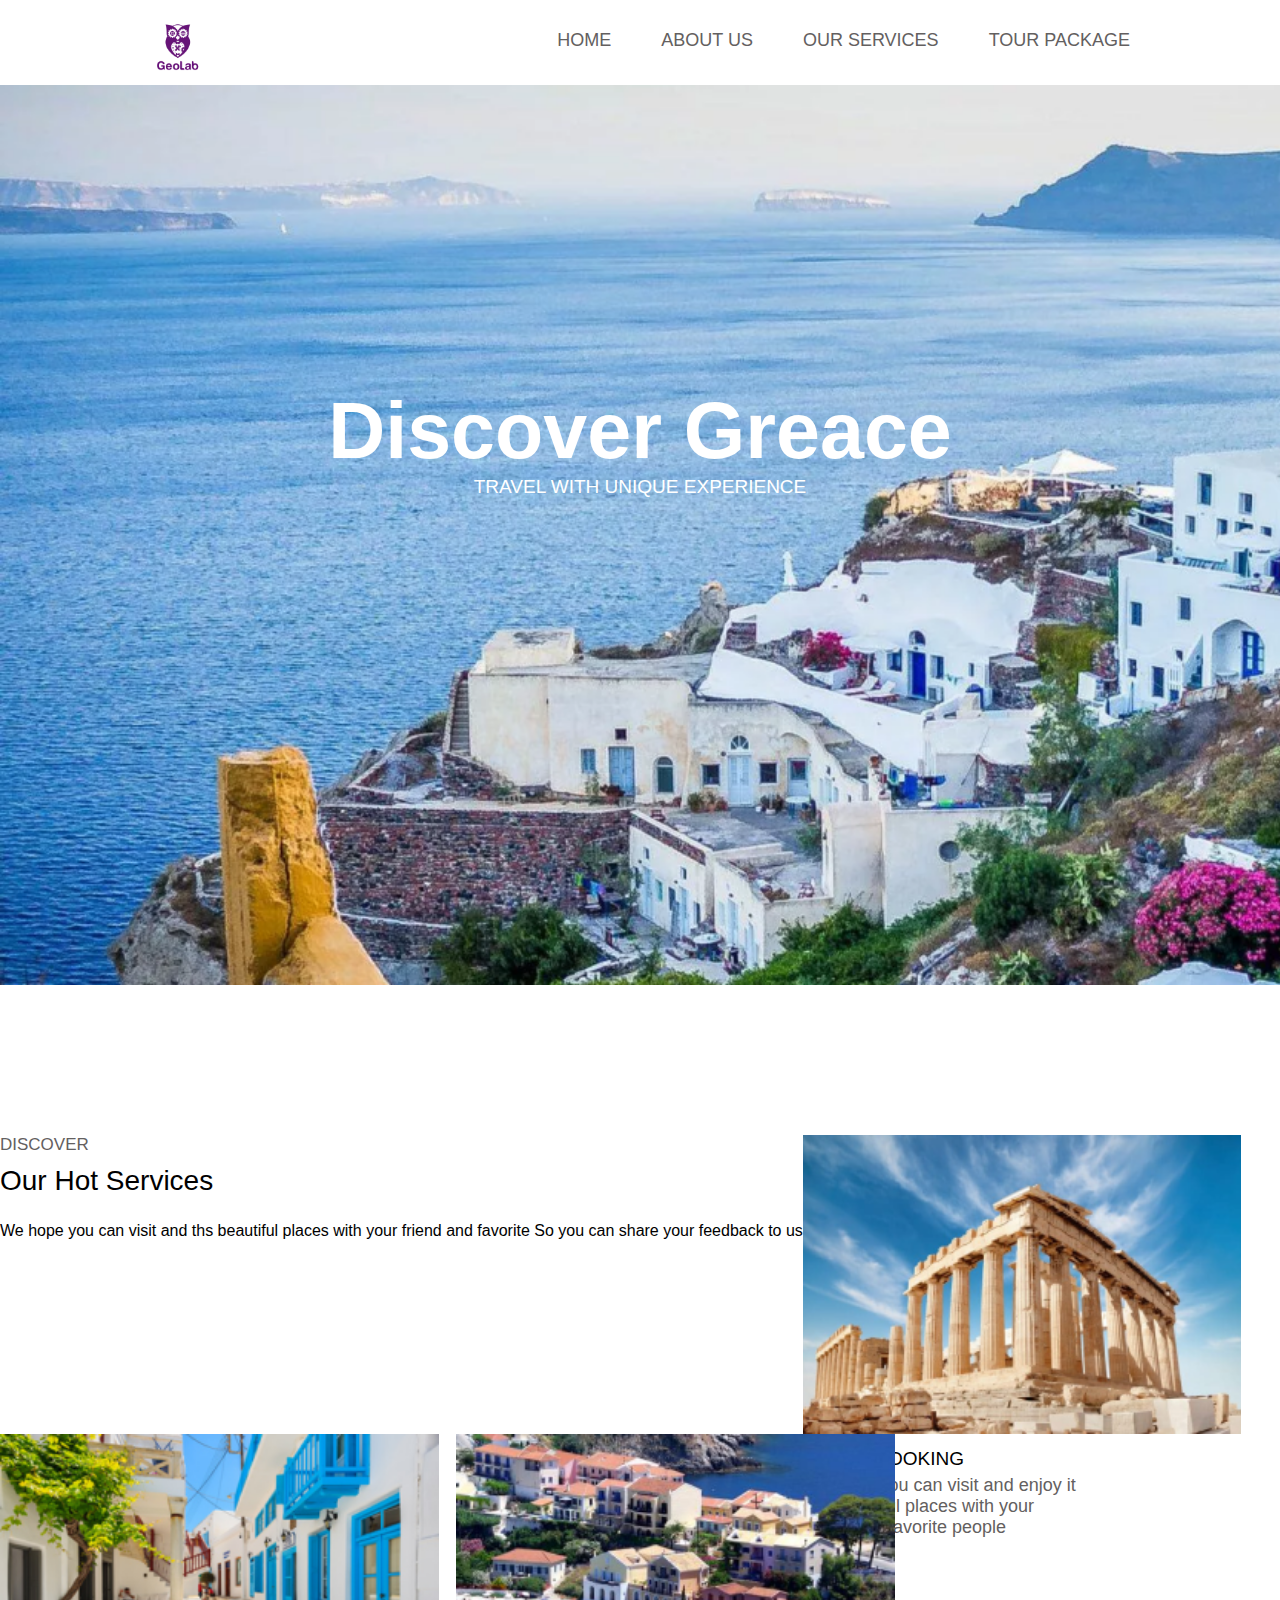
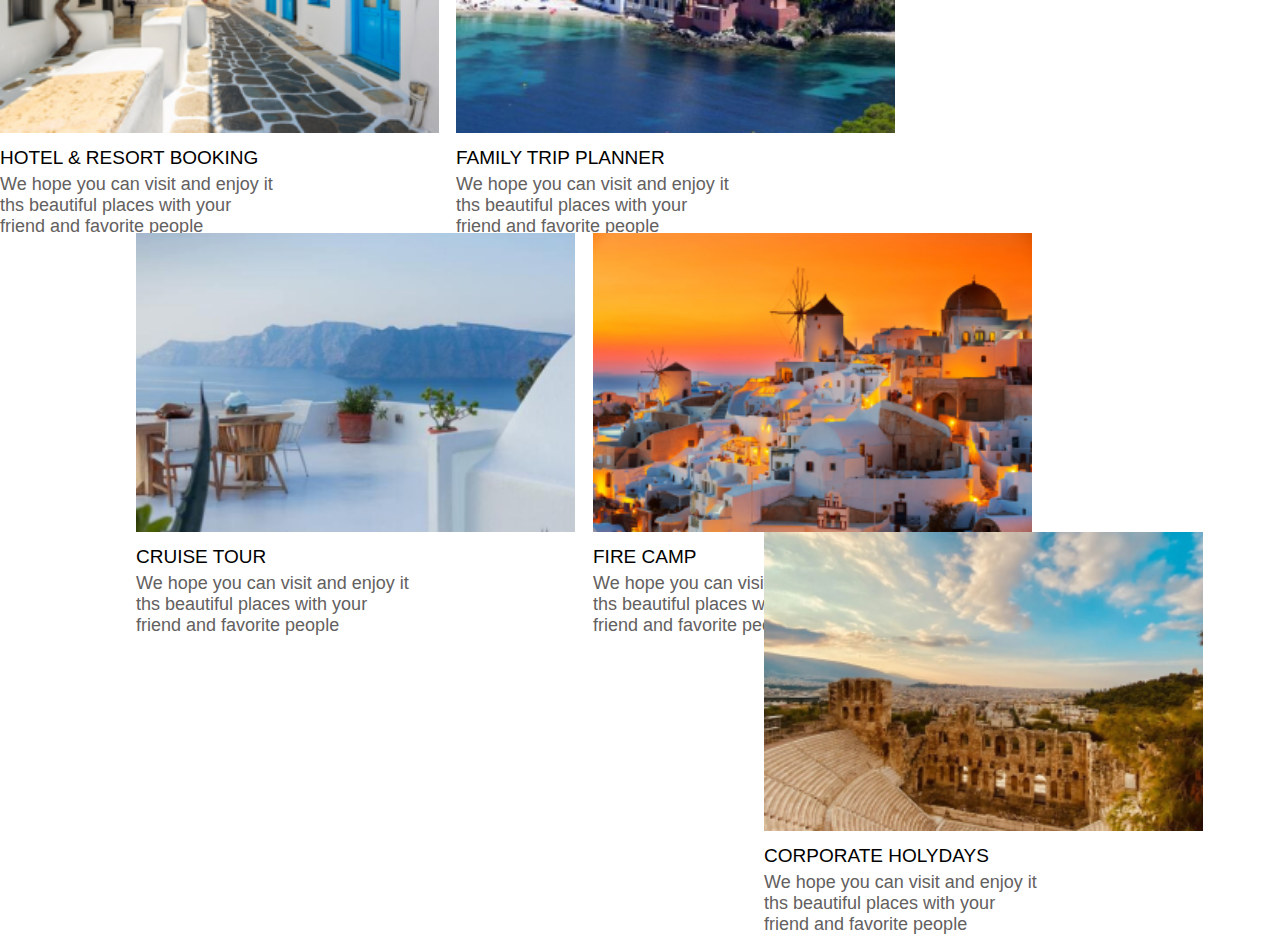
<file: index.html>
<!DOCTYPE html>
<html lang="en">
<head>
    <meta charset="UTF-8">
    <meta http-equiv="X-UA-Compatible" content="IE=edge">
    <meta name="viewport" content="width=device-width, initial-scale=1.0">
    <title>დავალება 9</title>
    <link rel="stylesheet" href="https://cdnjs.cloudflare.com/ajax/libs/font-awesome/6.4.0/css/all.min.css" integrity="sha512-iecdLmaskl7CVkqkXNQ/ZH/XLlvWZOJyj7Yy7tcenmpD1ypASozpmT/E0iPtmFIB46ZmdtAc9eNBvH0H/ZpiBw==" crossorigin="anonymous" referrerpolicy="no-referrer" />
    <link rel="stylesheet" href="global.css">
</head>
<body>

    <nav>
        <img src="img/geo.png" alt="">
        <ul>
            <li><a href=""> HOME</a></li>
            <li><a href=""> ABOUT US</a></li>
            <li><a href=""> OUR SERVICES</a></li>
            <li class="bolo"><a href=""> TOUR PACKAGE</a></li>
            <i class="fa-solid fa-bars burger"></i>
        </ul>
    </nav>
    <main>
        <div class="dg">
            <div class="dg-content">
                <h1>Discover Greace</h1>
                <p>TRAVEL WITH UNIQUE EXPERIENCE</p>
            </div>
        </div>

        <div class="services">
            <div class="seqcia-1">
                <div class="seqcia-content">
                    <h4>DISCOVER</h4>
                    <h3>Our Hot Services</h3>
                    <p>We hope you can visit and 
                        ths beautiful places with 
                        your friend and favorite 
                        So you can share your 
                        feedback to us</p>
                </div>
                <div class="card-1">
                    <img class="services-img" src="img/pirveli.png" alt="">
                    <h4 class="clard-h4">FLIGHT BOOKING</h4>
                    <p class="card-p">We hope you can visit and enjoy it <br>
                        ths beautiful places with your <br>
                        friend and favorite people</p>
                </div>
                <div class="card-2">
                    <img class="services-img" src="img/meore.png" alt="">
                    <h4 class="clard-h4">HOTEL & RESORT BOOKING</h4>
                    <p class="card-p">We hope you can visit and enjoy it <br>
                        ths beautiful places with your <br>
                        friend and favorite people</p>
                </div>
                <div class="card-3">
                    <img class="services-img" src="img/mesame.png" alt="">
                    <h4 class="clard-h4">FAMILY TRIP PLANNER</h4>
                    <p class="card-p">We hope you can visit and enjoy it <br>
                        ths beautiful places with your <br>
                        friend and favorite people</p>
                </div>
            </div>
            <div class="seqcia-2">
                <div class="card_1">
                    <img class="services-img" src="img/meotxe.png" alt="">
                    <h4 class="clard-h4">CRUISE TOUR</h4>
                    <p class="card-p">We hope you can visit and enjoy it <br>
                        ths beautiful places with your <br>
                        friend and favorite people</p>
                </div>
                <div class="card_2">
                    <img class="services-img" src="img/mexute.png" alt="">
                    <h4 class="clard-h4">FIRE CAMP</h4>
                    <p class="card-p">We hope you can visit and enjoy it <br>
                        ths beautiful places with your <br>
                        friend and favorite people</p>
                </div>
                <div class="card_3">
                    <img class="services-img" src="img/meeqvse.png" alt="">
                    <h4 class="clard-h4">CORPORATE HOLYDAYS</h4>
                    <p class="card-p">We hope you can visit and enjoy it <br>
                        ths beautiful places with your <br>
                        friend and favorite people</p>
                </div>
            </div>
        </div>
        
    </main>

</body>
</html>
</file>
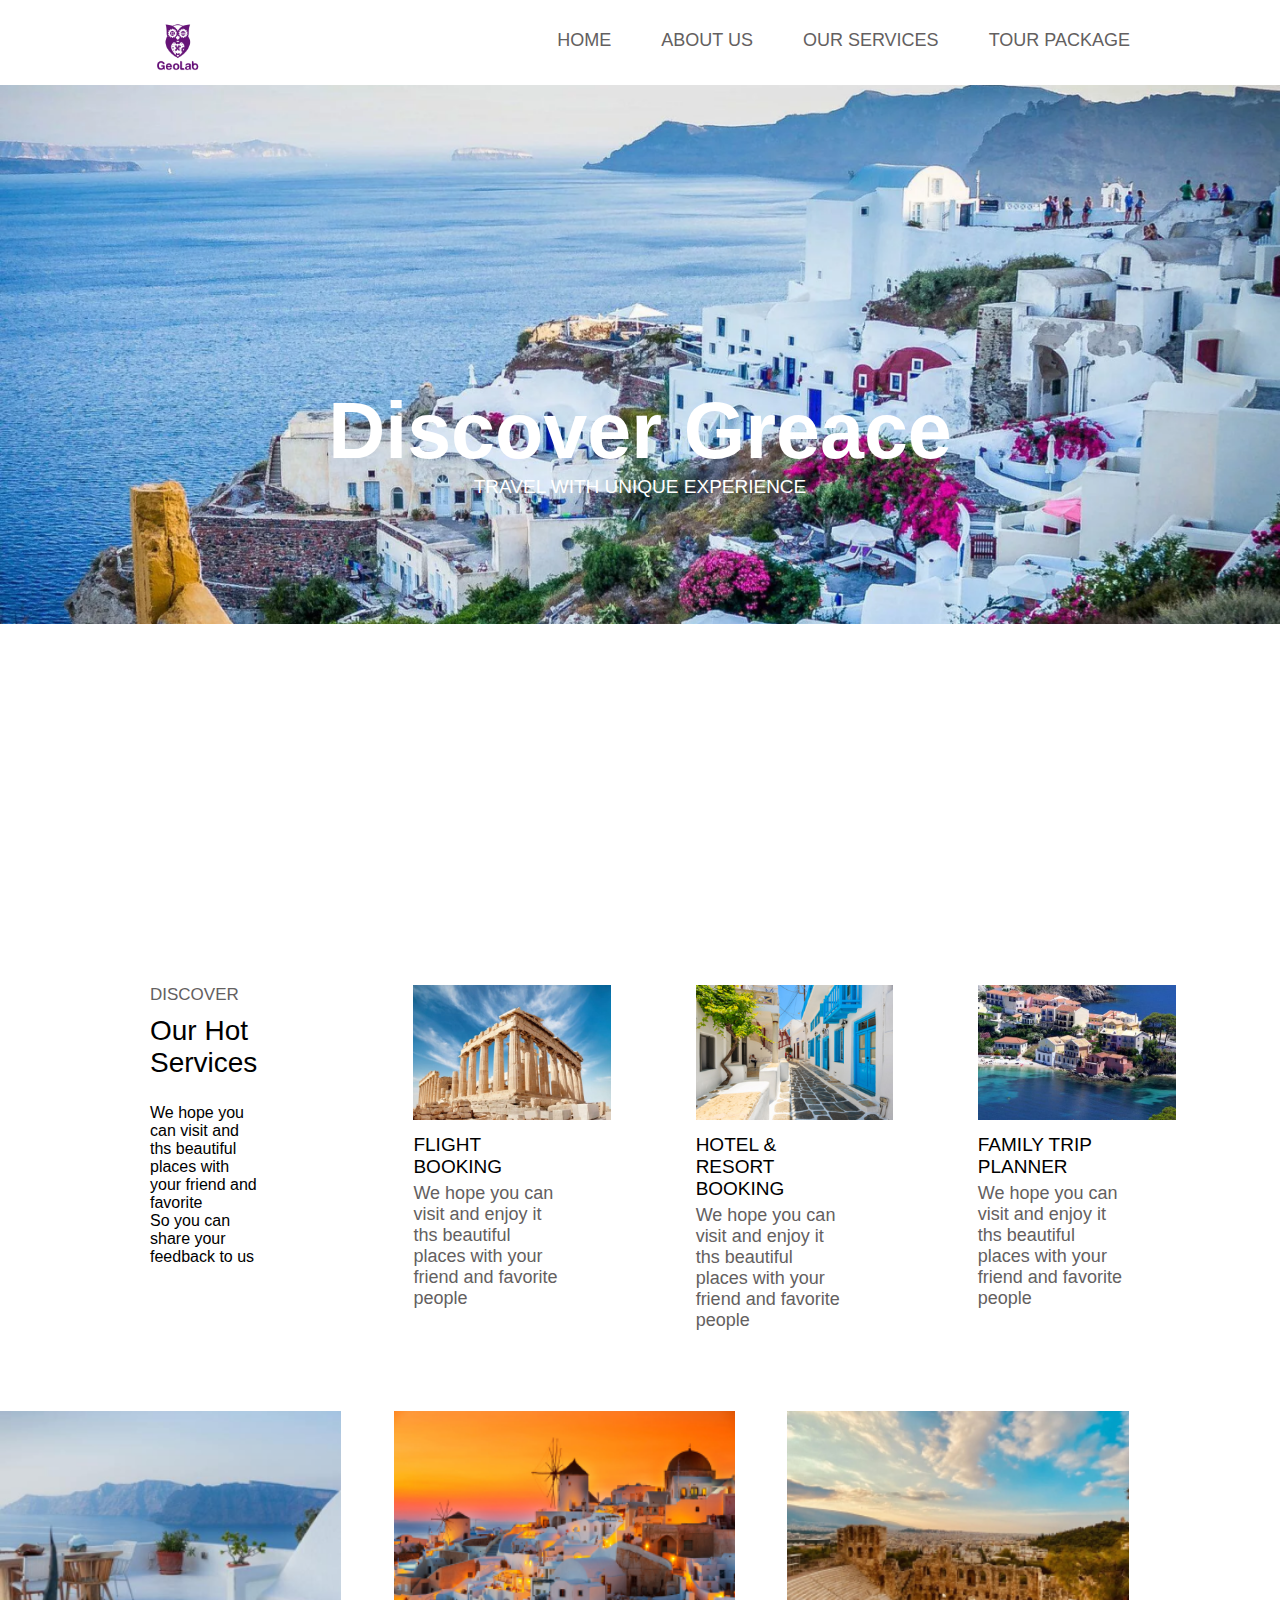
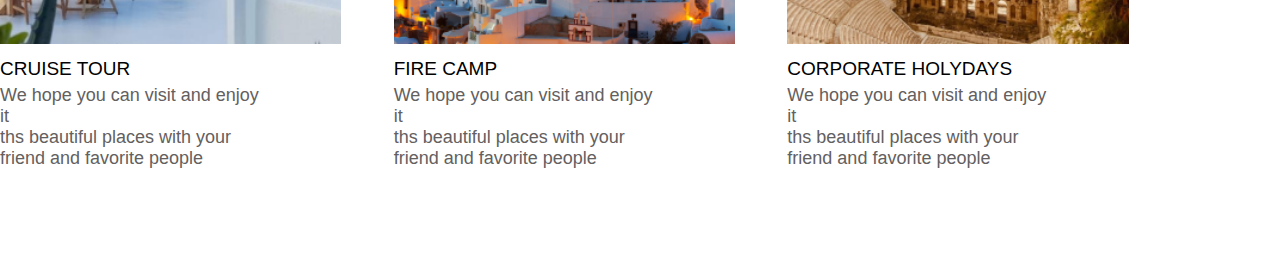
<file: DAVALEBA9/index.html>
<!DOCTYPE html>
<html lang="en">
<head>
    <meta charset="UTF-8">
    <meta http-equiv="X-UA-Compatible" content="IE=edge">
    <meta name="viewport" content="width=device-width, initial-scale=1.0">
    <title>დავალება 9</title>
    <link rel="stylesheet" href="style.css">
</head>
<body>

    <nav>
        <img src="/img/geo.png" alt="">
        <ul>
            <li><a href=""> HOME</a></li>
            <li><a href=""> ABOUT US</a></li>
            <li><a href=""> OUR SERVICES</a></li>
            <li class="bolo"><a href=""> TOUR PACKAGE</a></li>
        </ul>
    </nav>
    <main>
        <div class="dg">
            <div class="dg-content">
                <h1>Discover Greace</h1>
                <p>TRAVEL WITH UNIQUE EXPERIENCE</p>
            </div>
        </div>

        <div class="services">
            <div class="seqcia-1">
                <div class="seqcia-content">
                    <h4>DISCOVER</h4>
                    <h3>Our Hot Services</h3>
                    <p>We hope you can visit and <br>
                        ths beautiful places with <br> 
                        your friend and favorite <br>
                        So you can share your <br>
                        feedback to us</p>
                </div>
                <div class="card-1">
                    <img class="services-img" src="/img/pirveli.png" alt="">
                    <h4 class="clard-h4">FLIGHT BOOKING</h4>
                    <p class="card-p">We hope you can visit and enjoy it <br>
                        ths beautiful places with your <br>
                        friend and favorite people</p>
                </div>
                <div class="card-2">
                    <img class="services-img" src="/img/meore.png" alt="">
                    <h4 class="clard-h4">HOTEL & RESORT BOOKING</h4>
                    <p class="card-p">We hope you can visit and enjoy it <br>
                        ths beautiful places with your <br>
                        friend and favorite people</p>
                </div>
                <div class="card-3">
                    <img class="services-img" src="/img/mesame.png" alt="">
                    <h4 class="clard-h4">FAMILY TRIP PLANNER</h4>
                    <p class="card-p">We hope you can visit and enjoy it <br>
                        ths beautiful places with your <br>
                        friend and favorite people</p>
                </div>
            </div>
            <div class="seqcia-2">
                <div class="card_1">
                    <img class="services-img" src="/img/meotxe.png" alt="">
                    <h4 class="clard-h4">CRUISE TOUR</h4>
                    <p class="card-p">We hope you can visit and enjoy it <br>
                        ths beautiful places with your <br>
                        friend and favorite people</p>
                </div>
                <div class="card_2">
                    <img class="services-img" src="/img/mexute.png" alt="">
                    <h4 class="clard-h4">FIRE CAMP</h4>
                    <p class="card-p">We hope you can visit and enjoy it <br>
                        ths beautiful places with your <br>
                        friend and favorite people</p>
                </div>
                <div class="card_3">
                    <img class="services-img" src="/img/meeqvse.png" alt="">
                    <h4 class="clard-h4">CORPORATE HOLYDAYS</h4>
                    <p class="card-p">We hope you can visit and enjoy it <br>
                        ths beautiful places with your <br>
                        friend and favorite people</p>
                </div>
            </div>
        </div>
        
    </main>

</body>
</html>
</file>
<file: global.css>
* {
  box-sizing: border-box;
  margin: 0px;
  padding: 0px;
  font-family: Arial, Helvetica, sans-serif;
}

nav {
  display: flex;
  justify-content: space-between;
}
nav img {
  width: auto;
  height: 55px;
  margin-top: 20px;
  margin-bottom: 10px;
  margin-left: 150px;
}
nav ul {
  display: flex;
  list-style: none;
  margin-top: 30px;
}
nav ul li {
  margin-left: 50px;
  font-size: 18px;
}
nav ul li a {
  text-decoration: none;
  color: rgb(99, 96, 96);
}

.bolo {
  margin-right: 150px;
}

.burger {
  font-size: 25px;
  display: none;
}

.dg {
  background: url(img/dg.png);
  background-repeat: no-repeat;
  background-size: cover;
  height: 100vh;
}

.dg-content {
  display: flex;
  flex-direction: column;
  justify-content: center;
  align-items: center;
}
.dg-content h1 {
  color: white;
  text-align: center;
  font-family: Helvetica;
  font-size: 79px;
  font-weight: 700;
  line-height: 91px;
  margin-top: 300px;
}
.dg-content P {
  color: white;
  text-align: center;
  font-family: Helvetica;
  font-size: 19px;
  font-weight: 400;
  line-height: 22px;
}

.seqcia-1 {
  margin-right: 230px;
  margin-left: 150px;
  display: flex;
  margin-top: 150px;
  margin-bottom: 120px;
}

.seqcia-content {
  margin-right: 150px;
}
.seqcia-content h4 {
  color: rgb(99, 96, 96);
  font-family: Helvetica;
  font-size: 17px;
  font-weight: 400;
  line-height: 20px;
  margin-bottom: 10px;
}
.seqcia-content h3 {
  font-family: Helvetica;
  font-size: 28px;
  font-weight: 400;
  line-height: 32px;
  margin-bottom: 25px;
}

.card-1, .card-2 {
  margin-right: 170px;
}

.card_1, .card_2 {
  margin-right: 171px;
}

.services-img {
  min-width: 100%;
  min-height: 100%;
}

.seqcia-2 {
  display: flex;
  justify-content: flex-end;
  margin-right: 230px;
  margin-top: 80px;
  margin-bottom: 100px;
}

.clard-h4 {
  margin-top: 10px;
  margin-bottom: 5px;
  font-family: Helvetica;
  font-size: 19px;
  font-weight: 400;
  line-height: 22px;
}

.card-p {
  color: rgb(99, 96, 96);
  font-family: Helvetica;
  font-size: 18px;
  font-weight: 400;
  line-height: 21px;
}

@media (max-width: 1680px) {
  .seqcia-1 {
    margin-left: 0px;
    margin-right: 0px;
  }
  .seqcia-content {
    margin-right: 0px;
  }
}
@media (max-width: 1490px) {
  .seqcia-1 {
    flex-wrap: wrap;
    margin-bottom: 100px;
  }
  .seqcia-2 {
    flex-wrap: wrap;
    margin-bottom: 100px;
  }
}
@media (max-width: 1024px) {
  .seqcia-1 {
    margin-left: 0px;
    margin-right: 0px;
    margin-bottom: 0px;
    flex-direction: column;
    flex-wrap: nowrap;
  }
  .seqcia-2 {
    flex-direction: column;
    justify-content: center;
    margin-right: 0px;
    margin-left: 0px;
    flex-wrap: nowrap;
    margin-bottom: 0px;
  }
  .services-img {
    width: 70%;
  }
  .card-1, .card-2 {
    margin-right: 0px;
  }
  .card_1, .card_2, .card_3 {
    margin-right: 0px;
  }
  .seqcia-content {
    margin-right: 0px;
    text-align: center;
  }
  .clard-h4 {
    text-align: center;
  }
  .card-p {
    text-align: center;
    margin-bottom: 20px;
  }
}
@media (max-width: 860px) {
  nav ul li {
    display: block;
    display: none;
  }
  .bolo {
    margin-right: 0px;
  }
  .burger {
    display: flex;
    margin-right: 60px;
  }
}/*# sourceMappingURL=global.css.map */
</file>
<file: DAVALEBA9/style.css>
*{
    box-sizing: border-box;
    margin: 0px;
    padding: 0px;
    font-family: Arial, Helvetica, sans-serif;
}
nav{
    display: flex;
    justify-content: space-between;
}
nav ul{
    display: flex;
    list-style: none;
    margin-top: 30px;
}
nav ul li{
    margin-left: 50px;
    font-size: 18px;
}
.bolo{
    margin-right: 150px;
}
nav img{
    width: auto;
    height:55px;
    margin-top: 20px;
    margin-bottom: 10px;
    margin-left: 150px;
}
nav ul li a{
    text-decoration: none;
    color: rgba(99, 96, 96, 1);

}
.dg{
    background: url(/img/dg.png);
    background-repeat: no-repeat;
    background-size: contain;
    height: 100vh;
}
.dg-content h1{
    color: white;
    text-align: center;
    font-family: Helvetica;
font-size: 79px;
font-weight: 700;
line-height: 91px;
margin-top: 300px;
}
.dg-content p{
    color: white;
    text-align: center;
    font-family: Helvetica;
font-size: 19px;
font-weight: 400;
line-height: 22px;
}
.dg-content{
    display: flex;
    flex-direction: column;
    justify-content: center;
    align-items:center;
}

.seqcia-1{
    margin-right: 150px;
    margin-left: 150px;
    display: flex;
}
.seqcia-content{
    margin-right: 150px;
}
.seqcia-content h4{
   color: rgba(99, 96, 96, 1);
   font-family: Helvetica;
font-size: 17px;
font-weight: 400;
line-height: 20px;
margin-bottom: 10px;
}
.seqcia-content h3{
    font-family: Helvetica;
font-size: 28px;
font-weight: 400;
line-height: 32px;
margin-bottom:25px;
}
.card-1,.card-2{
margin-right: 130px;
}
.card_1,.card_2{
    margin-right: 131px;
}
.services-img{
    width: 130%;
}
.seqcia-2{
    display: flex;
    justify-content: flex-end;
    margin-right: 230px;
    margin-top: 80px;
    margin-bottom: 100px;
}
.clard-h4{
    margin-top: 10px;
    margin-bottom: 5px;
    font-family: Helvetica;
font-size: 19px;
font-weight: 400;
line-height: 22px;
}
.card-p{
    color: rgba(99, 96, 96, 1);
    font-family: Helvetica;
font-size: 18px;
font-weight: 400;
line-height: 21px;
}
</file>
